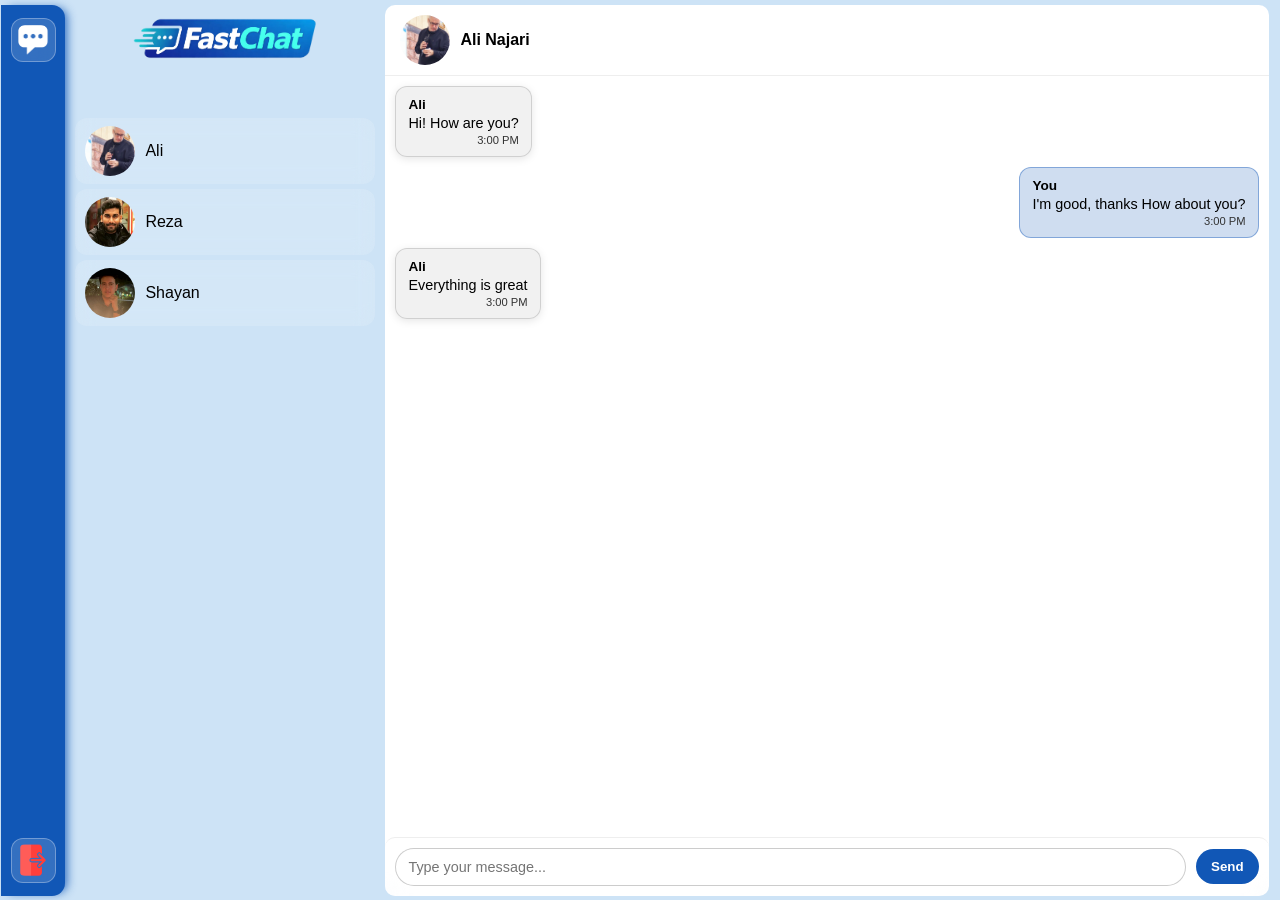
<file: index.html>
<!doctype html>
<html lang="en">
  <head>
    <meta charset="UTF-8" />
    <title>FastChat</title>
    <meta name="author" content="Shayan Zeinali" />
    <meta name="description" content="A real-time chat page" />
    <meta name="viewport" content="width=device-width, initial-scale=1.0" />
    <meta name="color-scheme" content="light dark" />
    <link rel="stylesheet" href="css/style.css" />
    <link rel="icon" href="images/logo.ico" type="image/x-icon" />
  </head>
  <body>
    <div id="right-bar">
      <div>
        <img src="images/chat icon.png" alt="chat icon" />
      </div>
      <div style="margin-top: auto; margin-bottom: 13px">
        <img src="images/log out icon.png" alt="log out icon" />
      </div>
    </div>

    <div id="middle-bar">
      <div id="header">
        <img src="images/logo.png" alt="FastChat logo" />
      </div>

      <div id="chat-list">
        <div class="chat-item">
          <img src="images/profile1.png" alt="profile" />
          <div class="chat-name">Ali</div>
        </div>
        <div class="chat-item">
          <img src="images/profile2.png" alt="profile" />
          <div class="chat-name">Reza</div>
        </div>
        <div class="chat-item">
          <img src="images/profile3.png" alt="profile" />
          <div class="chat-name">Shayan</div>
        </div>
        
      </div>
    </div>

    <div id="main-box">
      <div id="chat-header">
        <img src="images/profile1.png" alt="profile" />
        <div class="chat-title">Ali Najari</div>
      </div>

      <div id="chat-messages">
        <div class="message message-r">
          <div class="sender-name">Ali</div>
          <div class="text">Hi! How are you?</div>
          <div class="time">3:00 PM</div>
        </div>

        <div class="message message-s">
          <div class="sender-name">You</div>
          <div class="text">I'm good, thanks How about you?</div>
          <div class="time">3:00 PM</div>
        </div>

        <div class="message message-r">
          <div class="sender-name">Ali</div>
          <div class="text">Everything is great</div>
          <div class="time">3:00 PM</div>
        </div>
      </div>

      <div id="chat-input">
        <input
          id="messageInput"
          type="text"
          placeholder="Type your message..."
        />
        <button id="sendBtn">Send</button>
      </div>
    </div>
    <script src="js/script.js"></script>
  </body>
</html>
</file>
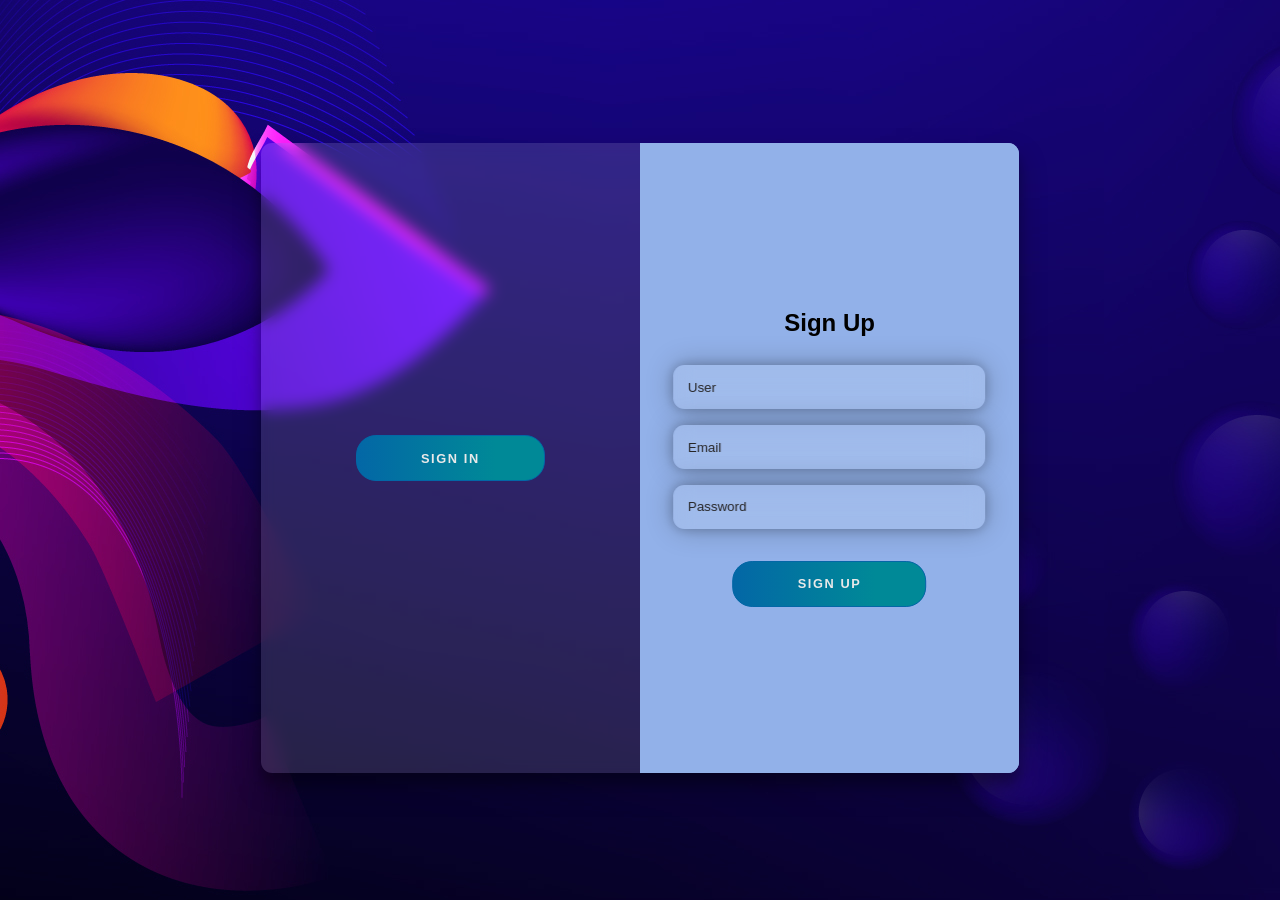
<file: login.html>
<!doctype html>
<html lang="en">
  <head>
    <meta charset="UTF-8" />
    <title>FastChat - login/sign up</title>
    <meta name="author" content="Shayan Zeinali" />
    <meta name="description" content="A real-time chat page" />
    <meta name="viewport" content="width=device-width, initial-scale=1.0" />
    <meta name="color-scheme" content="light dark">
    <link rel="stylesheet" href="css/login.css" />
    <link rel="icon" href="images/logo.ico" type="image/x-icon" />
  </head>
  <body>
    <div class="container right-panel-active">
      <div class="container__form container--signup">
        <form action="#" class="form" id="form1">
          <h2 class="form__title">Sign Up</h2>
          <input type="text" placeholder="User" class="input" />
          <input type="email" placeholder="Email" class="input" />
          <input type="password" placeholder="Password" class="input" />
          <button class="btn">Sign Up</button>
        </form>
      </div>

      <div class="container__form container--signin">
        <form action="#" class="form" id="form2">
          <h2 class="form__title">Sign In</h2>
          <input type="email" placeholder="Email" class="input" />
          <input type="password" placeholder="Password" class="input" />
          <a href="#" class="link">Forgot your password?</a>
          <button class="btn">Sign In</button>
        </form>
      </div>

      <div class="container__overlay">
        <div class="overlay">
          <div class="overlay__panel overlay--left">
            <button class="btn" id="signIn">Sign In</button>
          </div>
          <div class="overlay__panel overlay--right">
            <button class="btn" id="signUp">Sign Up</button>
          </div>
        </div>
      </div>
    </div>

    <script src="js/script.js"></script>
  </body>
</html>
</file>
<file: css/style.css>
* {
  font-family:
    -apple-system, BlinkMacSystemFont, "Segoe UI", Roboto, Helvetica, Arial,
    sans-serif;
  box-sizing: border-box;
}

html,
body {
  margin: 0;
  height: 100%;
  background-color: rgb(205, 227, 246);
}

body {
  display: flex;
  justify-content: center;
  align-items: center;
}

#right-bar {
  width: 5%;
  height: 99vh;
  background-color: #1157b6;
  border-top-right-radius: 13px;
  border-bottom-right-radius: 13px;
  -webkit-box-shadow: 5px 0px 10px -3px rgba(56, 56, 56, 0.85);
  box-shadow: 5px 0px 10px -3px rgba(17, 86, 182, 0.855);
  display: flex;
  flex-direction: column;
  align-items: stretch;
  z-index: 2;
}

#right-bar div {
  width: 70%;
  aspect-ratio: 1/1;
  margin: 13px auto;
  background: rgba(255, 255, 255, 0.15);
  backdrop-filter: blur(10px);
  -webkit-backdrop-filter: blur(10px);
  border-radius: 12px;
  border: 1px solid rgba(255, 255, 255, 0.3);
  display: flex;
  justify-content: center;
  align-items: center;
  overflow: hidden;
  transition: all 0.3s ease;
  cursor: pointer;
}

#right-bar div:hover {
  background: rgba(255, 255, 255, 0.25);
  transform: scale(1.03);
  box-shadow: 0 8px 20px rgba(0, 0, 0, 0.3);
  border-color: rgba(255, 255, 255, 0.5);
}

#right-bar div img {
  width: 75%;
  height: auto;
  border-radius: 8px;
}

#middle-bar {
  width: 25%;
  height: 99vh;
  display: flex;
  flex-direction: column;
  align-items: center;
}

#header {
  width: 60%;
  height: 10%;
  margin-top: 3%;
}

#header img {
  width: 100%;
}

#chat-list {
  width: 100%;
  padding: 10px 0;
  overflow-y: auto;
  flex: 1;
}

.chat-item {
  display: flex;
  align-items: center;
  padding: 8px 10px;
  margin: 5px 10px;
  background: rgba(255, 255, 255, 0.15);
  backdrop-filter: blur(10px);
  -webkit-backdrop-filter: blur(10px);
  border-radius: 12px;
  cursor: pointer;
  transition: all 0.3s ease;
}

.chat-item:hover {
  background: rgba(255, 255, 255, 0.25);
  transform: scale(1.02);
  box-shadow: 0 5px 15px rgba(0, 0, 0, 0.2);
}

.chat-item img {
  width: 50px;
  height: 50px;
  border-radius: 50%;
  margin-right: 10px;
}

.chat-item .chat-name {
  font-weight: 500;
  color: #000;
}

#main-box {
  width: 69%;
  height: 99vh;
  background-color: white;
  display: flex;
  flex-direction: column;
  border-radius: 10px;
  margin-right: 10px;
}

#chat-header {
  display: flex;
  align-items: center;
  padding: 10px 15px;
  border-bottom: 1px solid #eee;
}

#chat-header img {
  width: 50px;
  height: 50px;
  border-radius: 50%;
  margin-right: 10px;
}

#chat-header .chat-title {
  font-weight: 600;
  font-size: 1rem;
}

#chat-messages {
  flex: 1;
  padding: 10px;
  overflow-y: auto;
  display: flex;
  flex-direction: column;
  gap: 10px;
}

.message {
  max-width: 70%;
  padding: 10px 12px;
  border-radius: 12px;
  backdrop-filter: blur(10px);
  -webkit-backdrop-filter: blur(10px);
  background: rgba(255, 255, 255, 0.15);
  border: 1px solid rgba(255, 255, 255, 0.3);
  display: flex;
  flex-direction: column;
  gap: 3px;
  transition: all 0.3s ease;
}

.message:hover {
  background: rgba(255, 255, 255, 0.25);
  transform: scale(1.02);
  box-shadow: 0 5px 15px rgba(0, 0, 0, 0.15);
}

.message-r {
  align-self: flex-start;
  background: rgba(240, 240, 240, 0.9);
  border: 1px solid rgba(200, 200, 200, 0.8);
  box-shadow: 0 2px 8px rgba(0, 0, 0, 0.1);
}

.message-s {
  align-self: flex-end;
  background: rgba(17, 86, 182, 0.2);
  border-color: rgba(17, 86, 182, 0.4);
}

.message .sender-name {
  font-weight: 600;
  font-size: 0.85rem;
}

.message .text {
  font-size: 0.9rem;
}

.message .time {
  font-size: 0.7rem;
  text-align: right;
  color: #333;
}

#chat-input {
  display: flex;
  padding: 10px;
  border-top: 1px solid #eee;
  gap: 10px;
  align-items: center;
  background: rgba(255, 255, 255, 0.15);
  backdrop-filter: blur(10px);
  -webkit-backdrop-filter: blur(10px);
  border-radius: 10px;
}

#chat-input input {
  flex: 1;
  padding: 10px 12px;
  border-radius: 25px;
  border: 1px solid rgba(0, 0, 0, 0.2);
  outline: none;
  font-size: 0.9rem;
  background-color: white;
}

#chat-input button {
  padding: 10px 15px;
  border-radius: 25px;
  border: none;
  background-color: #1157b6;
  color: white;
  cursor: pointer;
  font-weight: 600;
  transition: 0.3s;
}

#chat-input button:hover {
  background-color: #0e45a0;
}

@media (max-width: 1200px) {
  #right-bar {
    width: 8%;
  }

  #middle-bar {
    width: 32%;
  }

  #main-box {
    width: 60%;
  }
}

@media (max-width: 992px) {
  body {
    align-items: stretch;
  }

  #right-bar {
    width: 70px;
  }

  #middle-bar {
    width: 280px;
  }

  #main-box {
    width: calc(100% - 350px);
  }
}

@media (max-width: 768px) {
  body {
    flex-direction: column;
    align-items: stretch;
  }

  #right-bar {
    display: none;
  }

  #right-bar div {
    width: 45px;
    margin: auto 10px;
  }

  #middle-bar {
    width: 100%;
    height: 200px;
    display: flex;
    flex-direction: column;
    justify-content: center;
    align-items: center;
  }

  #header {
    width: auto;
    margin: 0;
    display: flex;
    justify-content: center;
    align-items: center;
  }

  #header img {
    height: 40px;
    margin-top: 5px;
    width: auto;
  }

  #chat-list {
    display: flex;
    flex-wrap: nowrap;
    gap: 10px;
    padding: 10px;
    overflow-x: auto;
    overflow-y: hidden;
    max-height: 130px;
    margin-top: 10px;
  }

  .chat-item {
    flex: 0 0 auto;
    width: 80px;
    height: 95px;
    flex-direction: column;
    align-items: center;
    justify-content: flex-start;
    padding: 5px;
    margin: 0;
  }

  .chat-item img {
    width: 50px;
    height: 50px;
    margin: 0 0 5px 0;
  }

  .chat-item .chat-name {
    font-size: 0.8rem;
    text-align: center;
    white-space: normal;
    overflow: hidden;
    text-overflow: ellipsis;
  }

  #main-box {
    width: 100%;
    height: calc(100vh - 60px);
  }
}


@media (prefers-color-scheme: dark) {

  body {
    background-color: #1e1f22;
  }

  #main-box {
    background-color: #2a2b2f;
  }

  #chat-header {
    border-bottom: 1px solid #3a3b40;
    color: white;
  }

  .message-r {
    background: #3a3b40;
    color: white;
  }

  .message-s {
    background: #1157B6;
    color: white;
  }

  #chat-input {
    background: #2a2b2f;
    border-top: 1px solid #3a3b40;
  }

  #chat-input input {
    background: #3a3b40;
    color: white;
  }

  .chat-name{
    color: white !important;
  }

  .chat-item {
    background: rgba(255,255,255,0.05);
    color: white;
  }

  .chat-item:hover {
    background: rgba(255,255,255,0.1);
  }

  #right-bar {
    background-color: #0f3f8c;
  }
  
  .time{
    color: rgb(217, 219, 222) !important;
  }
}
</file>
<file: css/login.css>
:root {
	--white: #e9e9e9;
	--gray: #333;
	--blue: #0367a6;
	--lightblue: #008997;

	--button-radius: 0.7rem;

	--max-width: 758px;
	--max-height: 420px;

	font-size: 16px;
	font-family: -apple-system, BlinkMacSystemFont, "Segoe UI", Roboto, Oxygen,
		Ubuntu, Cantarell, "Open Sans", "Helvetica Neue", sans-serif;
}

body {
	align-items: center;
	background-color: var(--white);
	background: url(../images/background.jpg);
	background-attachment: fixed;
	background-position: center;
	background-repeat: no-repeat;
	background-size: cover;
	display: grid;
	height: 100vh;
	place-items: center;
}

.form__title {
	font-weight: 600;
	margin: 0;
	margin-bottom: 1.25rem;
}

.link {
	color: var(--gray);
	font-size: 0.9rem;
	margin: 1.5rem 0;
	text-decoration: none;
}

.container {
    background-color: rgba(255,255,255,0.13);
    backdrop-filter: blur(8px);
	border-radius: var(--button-radius);
	box-shadow: 0 0.9rem 1.7rem rgba(0, 0, 0, 0.25),
		0 0.7rem 0.7rem rgba(0, 0, 0, 0.22);
	height: 70vh;
	overflow: hidden;
	position: relative;
	width: 60%;
}

.container__form {
	height: 100%;
	position: absolute;
	top: 0;
	transition: all 0.6s ease-in-out;
}

.container--signin {
	left: 0;
	width: 50%;
	z-index: 2;
}

.container.right-panel-active .container--signin {
	transform: translateX(100%);
}

.container--signup {
	left: 0;
	opacity: 0;
	width: 50%;
	z-index: 1;
}

.container.right-panel-active .container--signup {
	animation: show 0.6s;
	opacity: 1;
	transform: translateX(100%);
	z-index: 5;
}

.container__overlay {
	height: 100%;
	left: 50%;
	overflow: hidden;
	position: absolute;
	top: 0;
	transition: transform 0.6s ease-in-out;
	width: 50%;
	z-index: 100;
}

.container.right-panel-active .container__overlay {
	transform: translateX(-100%);
}

.overlay {
	
	background-attachment: fixed;
	background-position: center;
	background-repeat: no-repeat;
	background-size: cover;
	height: 100%;
	left: -100%;
	position: relative;
	transform: translateX(0);
	transition: transform 0.6s ease-in-out;
	width: 200%;
}

.container.right-panel-active .overlay {
	transform: translateX(50%);
}

.overlay__panel {
	align-items: center;
	display: flex;
	flex-direction: column;
	height: 100%;
	justify-content: center;
	position: absolute;
	text-align: center;
	top: 0;
	transform: translateX(0);
	transition: transform 0.6s ease-in-out;
	width: 50%;
}

.overlay--left {
	transform: translateX(-20%);
}

.container.right-panel-active .overlay--left {
	transform: translateX(0);
}

.overlay--right {
	right: 0;
	transform: translateX(0);
}

.container.right-panel-active .overlay--right {
	transform: translateX(20%);
}

.btn {
	background-color: var(--blue);
	background-image: linear-gradient(90deg, var(--blue) 0%, var(--lightblue) 74%);
	border-radius: 20px;
	border: 1px solid var(--blue);
	color: var(--white);
	cursor: pointer;
	font-size: 0.8rem;
	font-weight: bold;
	letter-spacing: 0.1rem;
	padding: 0.9rem 4rem;
	text-transform: uppercase;
	transition: transform 80ms ease-in;
}

.form > .btn {
	margin-top: 1.5rem;
}

.btn:active {
  transform: scale(1.02);
  box-shadow: 0 5px 15px rgba(0,0,0,0.2)
}

.btn:hover {
  transform: scale(1.02);
  box-shadow: 0 5px 15px rgba(0,0,0,0.2)
}

.btn:focus {
	outline: none;
}

.form {
	background-color: #92b1e9;
	display: flex;
	align-items: center;
	justify-content: center;
	flex-direction: column;
	padding: 0 3rem;
	height: 100%;
	text-align: center;
}

.input {
	border: none;
    border-radius: 12px;
    background-color: rgba(255,255,255,0.13);
    backdrop-filter: blur(10px);
	border-radius: var(--button-radius);
	box-shadow: 
  0 0 1.7rem rgba(0, 0, 0, 0.25),
  0 0 0.7rem rgba(0, 0, 0, 0.22);
	padding: 0.9rem 0.9rem;
	margin: 0.5rem 0;
	width: 100%;
    transition: all 0.3s ease;
}

.input:hover{
    background: rgba(255,255,255,0.25);
  transform: scale(1.02);
  box-shadow: 0 5px 15px rgba(0,0,0,0.2)
}

.input:focus{
    background: rgba(255,255,255,0.25);
  transform: scale(1.02);
  box-shadow: 0 5px 15px rgba(0,0,0,0.2)
}

::placeholder{
    color: rgb(38, 37, 37);
}

@keyframes show {
	0%,
	49.99% {
		opacity: 0;
		z-index: 1;
	}

	50%,
	100% {
		opacity: 1;
		z-index: 5;
	}
}


@media (max-width: 900px) {
  .container {
    width: 90%;
    height: auto;
  }

  .container--signin,
  .container--signup,
  .container__overlay {
    width: 100%;
    position: relative;
    left: 0;
    transform: translateX(0) !important;
	margin-top: 10%;
  }

  .form{
	background-color: rgba(139, 69, 19, 0);
  }

  .overlay {
    width: 100%;
    left: 0;
  }

  .overlay__panel {
    width: 100%;
    transform: translateX(0) !important;
  }

  .container.right-panel-active .container--signup {
    transform: translateX(0) !important;
  }
}
</file>
